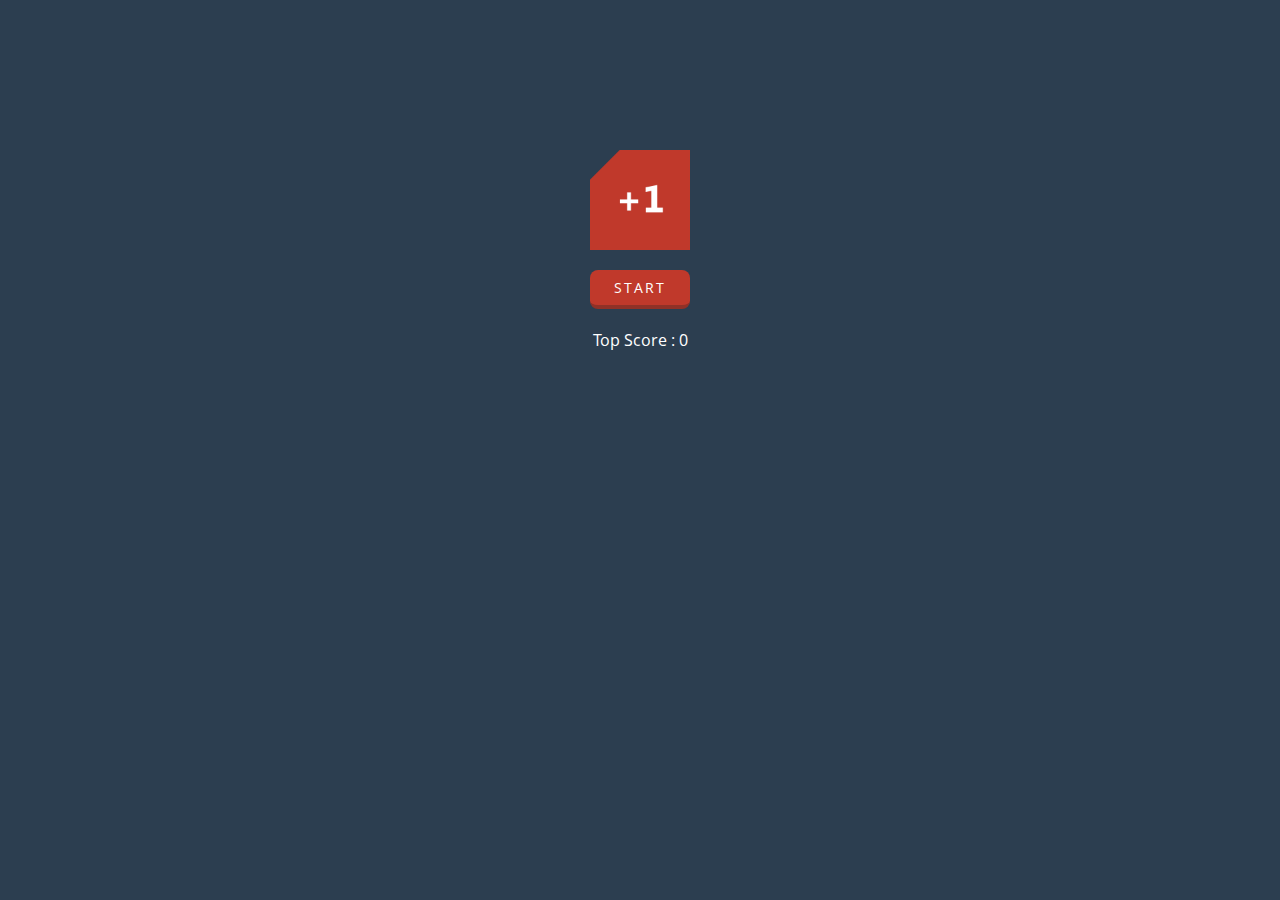
<file: index.html>
<!DOCTYPE html>
<html>
  <head>
    <meta charset="utf-8">
    <meta name="viewport" content="width=device-width,user-scalable=no,initial-scale=1">

    <title>AddOn</title>
    <link rel="stylesheet" type="text/css" href="style/style.css" />

    <link href='font/font.css' rel='stylesheet' type='text/css'/>
    <!-- Inline scripts are forbidden in Firefox OS apps (CSP restrictions),
         so we use a script file. -->
    <script src="script/app.js" defer></script>
  </head>

  <body>
    <div id="header">
      <img id="logo" src="logo.png"/>

      <a href="game.html" id="start-btn">START</a>
      <div class="clr"></div>
    </div>
    <div id="top-scored" style="text-align:center;color:#fff;">

    </div>
  </body>

</html>
</file>
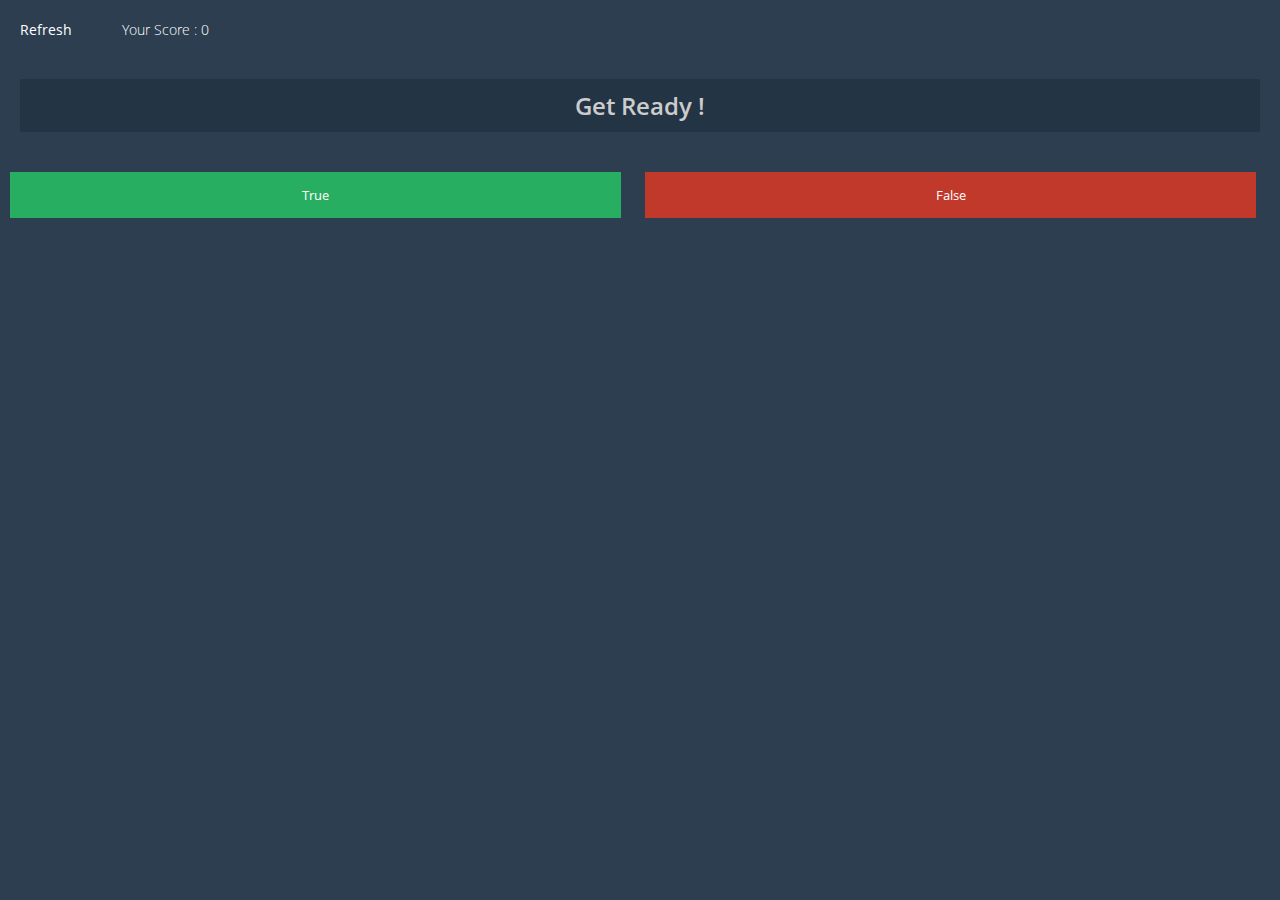
<file: game.html>
<!DOCTYPE html>
<html>
  <head>
    <meta charset="utf-8">
    <meta name="viewport" content="width=device-width,user-scalable=no,initial-scale=1">

    <title>AddOn</title>
    <link rel="stylesheet" type="text/css" href="style/style.css" />

    <link href='font/font.css' rel='stylesheet' type='text/css'/>
    <!-- Inline scripts are forbidden in Firefox OS apps (CSP restrictions),
         so we use a script file. -->
    <script src="script/app.js" defer></script>
  </head>

  <body>
    <div id="content">
      <a href="#" onClick="window.location.reload();" id="refresh">Refresh</a>
      <div id="score-board">Your Score : 0</div>
      <input name="q" id="q" type="text" value="Get Ready !" />
      <div id="emoji">

      </div>
    </div>
    <div id="footer">
      <input type="button" id="true-btn" onClick="tbtn()" name="true"  value="True"/>
      <input type="button" id="false-btn" onClick="fbtn()" name="false"  value="False"/>
    </div>
  </body>

</html>
</file>
<file: style/style.css>
body,html,p,a,h1,h2,h3,h4,h5{
  margin:0;
  padding:0;
  text-decoration: none;
}
body{
  background: #2c3e50;
}
*{font-family: 'Open Sans', sans-serif;}

.clr{
  clear: both;
  float: none;

}
#logo{
  width:100px;
  height:100px;
  display:block;
  margin:0 auto;
  margin-top: 150px;
}
#tag{
  width:100px;
  margin:10px auto;
  display: block;

}
#start-btn{
  padding:8px 0;
  width:100px;
  font-size:14px;
  letter-spacing: 2px;
  display: block;
  margin:20px auto;
  color:#fff;
  text-align: center;
  border-radius: 8px;
  border-bottom:4px solid #903127;
  background:#c0392b;

}
#start-btn:hover{
  border-bottom:1px solid #c0392b
}
#content{
  margin:20px;

}
#q{
  margin-top:40px;
  width:100%;
  font-weight:600;
  text-align:center;
  color:#ccc;
  box-sizing: border-box;
  border:none;
  background:#233445 ;
  font-size:24px;
  padding:10px 15px;
}
#footer{
  position: absolute;
  bottom:40;
  width:100%;
  display: block;

}
#footer input[type='button']{
  width:49.3%;
  box-sizing: border-box;
  color:#fff;
  border-radius: 10px !important;
  padding:14px 0;
  border:10px solid #2c3e50;
}
#footer input[type='button']:hover{
  cursor: pointer;
}
#true-btn{
  background:#27ae60;
}
#false-btn{
  background:#c0392b;
}
#score{
  margin:60px 10px;
  text-align: center;
  font-size: 30px;
  color:#eee;
}
#score-board{
  color:#fff;
  font-size:14px;
  font-weight:300;
  width:100%;
}
#emoji{
  margin:30px 0;
  font-size:50px;
  text-align: center;
}
#refresh{
  float:left;
  margin-right:50px;
  color:#fff;
  font-size:14px;
}
</file>
<file: font/font.css>
@font-face {
  font-family: 'Open Sans';
  font-style: normal;
  font-weight: 300;
  src: local('Open Sans Light'), local('OpenSans-Light'), url(1.woff2) format('woff2');
}
@font-face {
  font-family: 'Open Sans';
  font-style: normal;
  font-weight: 400;
  src: local('Open Sans'), local('OpenSans'), url(2.woff2) format('woff2');
}
@font-face {
  font-family: 'Open Sans';
  font-style: normal;
  font-weight: 600;
  src: local('Open Sans Semibold'), local('OpenSans-Semibold'), url(3.woff2) format('woff2');
}
</file>
